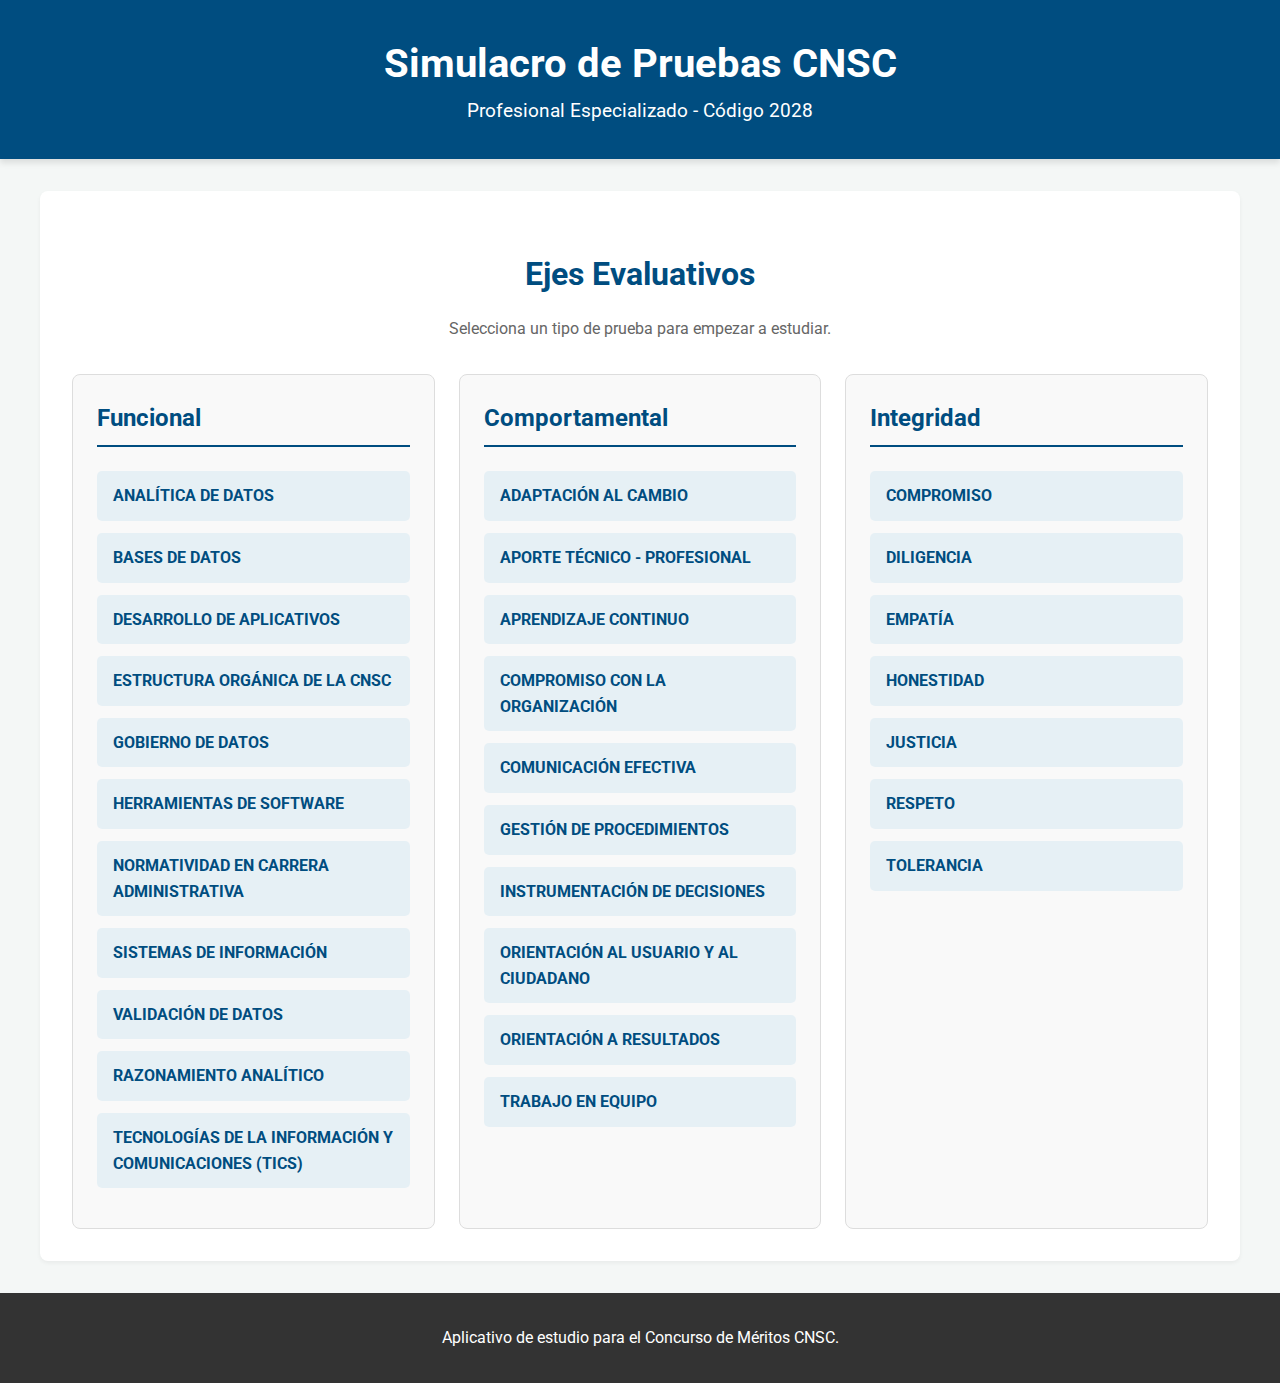
<file: index.html>
<!DOCTYPE html>
<html lang="es">
<head>
    <meta charset="UTF-8">
    <meta name="viewport" content="width=device-width, initial-scale=1.0">
    <title>CNSC | Simulacro de Pruebas</title>
    <link rel="preconnect" href="https://fonts.googleapis.com">
    <link rel="preconnect" href="https://fonts.gstatic.com" crossorigin>
    <link href="https://fonts.googleapis.com/css2?family=Roboto:wght@400;700&display=swap" rel="stylesheet">
    <link rel="stylesheet" href="css/style.css">
</head>
<body>

    <header class="header">
        <h1 class="header-title">Simulacro de Pruebas CNSC</h1>
        <p class="header-subtitle">Profesional Especializado - Código 2028</p>
    </header>

    <main class="main-content">
        <section class="section">
            <h2 class="section-title">Ejes Evaluativos</h2>
            <p class="section-description">Selecciona un tipo de prueba para empezar a estudiar.</p>
            
            <div class="card-container">
                <div class="card">
                    <h3 class="card-title">Funcional</h3>
                    <ul class="subtema-list" id="funcional-list">
                        <li><a href="html/analitica_de_datos.html">ANALÍTICA DE DATOS</a><span id="analitica-de-datos-resultado" class="resultado-simulacro"></span></li>
                        <li><a href="html/bases_de_datos.html">BASES DE DATOS</a><span id="bases-de-datos-resultado" class="resultado-simulacro"></span></li>
                        <li><a href="html/desarrollo_de_aplicativos.html">DESARROLLO DE APLICATIVOS</a><span id="desarrollo-de-aplicativos-resultado" class="resultado-simulacro"></span></li>
                        <li><a href="html/estructura_organica.html">ESTRUCTURA ORGÁNICA DE LA CNSC</a><span id="estructura-organica-resultado" class="resultado-simulacro"></span></li>
                        <li><a href="html/gobierno_de_datos.html">GOBIERNO DE DATOS</a><span id="gobierno-de-datos-resultado" class="resultado-simulacro"></span></li>
                        <li><a href="html/herramientas_de_software.html">HERRAMIENTAS DE SOFTWARE</a><span id="herramientas-de-software-resultado" class="resultado-simulacro"></span></li>
                        <li><a href="html/normatividad_carrera.html">NORMATIVIDAD EN CARRERA ADMINISTRATIVA</a><span id="normatividad-carrera-resultado" class="resultado-simulacro"></span></li>
                        <li><a href="html/sistemas_de_informacion.html">SISTEMAS DE INFORMACIÓN</a><span id="sistemas-de-informacion-resultado" class="resultado-simulacro"></span></li>
                        <li><a href="html/validacion_de_datos.html">VALIDACIÓN DE DATOS</a></li>
                        <li><a href="html/razonamiento_analitico.html">RAZONAMIENTO ANALÍTICO</a></li>
                        <li><a href="html/tics.html">TECNOLOGÍAS DE LA INFORMACIÓN Y COMUNICACIONES (TICS)</a></li>
                    </ul>
                </div>

                <div class="card">
                    <h3 class="card-title">Comportamental</h3>
                    <ul class="subtema-list" id="comportamental-list">
                        <li><a href="html/adaptacion_al_cambio.html">ADAPTACIÓN AL CAMBIO</a></li>
                        <li><a href="html/aporte_tecnico.html">APORTE TÉCNICO - PROFESIONAL</a></li>
                        <li><a href="html/aprendizaje_continuo.html">APRENDIZAJE CONTINUO</a></li>
                        <li><a href="html/compromiso_organizacion.html">COMPROMISO CON LA ORGANIZACIÓN</a></li>
                        <li><a href="html/comunicacion_efectiva.html">COMUNICACIÓN EFECTIVA</a></li>
                        <li><a href="html/gestion_de_procedimientos.html">GESTIÓN DE PROCEDIMIENTOS</a></li>
                        <li><a href="html/instrumentacion_decisiones.html">INSTRUMENTACIÓN DE DECISIONES</a></li>
                        <li><a href="html/orientacion_usuario.html">ORIENTACIÓN AL USUARIO Y AL CIUDADANO</a></li>
                        <li><a href="html/orientacion_resultados.html">ORIENTACIÓN A RESULTADOS</a></li>
                        <li><a href="html/trabajo_en_equipo.html">TRABAJO EN EQUIPO</a></li>
                    </ul>
                </div>

                <div class="card">
                    <h3 class="card-title">Integridad</h3>
                    <ul class="subtema-list" id="integridad-list">
                        <li><a href="html/compromiso.html">COMPROMISO</a></li>
                        <li><a href="html/diligencia.html">DILIGENCIA</a></li>
                        <li><a href="html/empatia.html">EMPATÍA</a></li>
                        <li><a href="html/honestidad.html">HONESTIDAD</a></li>
                        <li><a href="html/justicia.html">JUSTICIA</a></li>
                        <li><a href="html/respeto.html">RESPETO</a></li>
                        <li><a href="html/tolerancia.html">TOLERANCIA</a></li>
                    </ul>
                </div>
            </div>
        </section>
    </main>

    <footer class="footer">
        <p>Aplicativo de estudio para el Concurso de Méritos CNSC.</p>
    </footer>

    <script>
        document.addEventListener('DOMContentLoaded', () => {
            const ejes = [
                { id: 'analitica-de-datos', key: 'analitica_de_datos_resultados' },
                { id: 'bases-de-datos', key: 'bases_de_datos_resultados' },
                { id: 'desarrollo-de-aplicativos', key: 'desarrollo_de_aplicativos_resultados' },
                { id: 'estructura-organica', key: 'estructura_organica_resultados' },
                { id: 'gobierno-de-datos', key: 'gobierno_de_datos_resultados' },
                { id: 'herramientas-de-software', key: 'herramientas_de_software_resultados' },
                { id: 'normatividad-carrera', key: 'normatividad_carrera_resultados' },
                { id: 'sistemas-de-informacion', key: 'sistemas_de_informacion_resultados' }
            ];

            ejes.forEach(eje => {
                const resultadosRaw = localStorage.getItem(eje.key);
                const resultados = resultadosRaw ? JSON.parse(resultadosRaw) : [];

                if (resultados.length > 0) {
                    const ultimoResultado = resultados[resultados.length - 1];
                    const spanResultado = document.getElementById(eje.id + '-resultado');

                    if (spanResultado) {
                        spanResultado.innerHTML = `Intento ${resultados.length}: ${ultimoResultado.puntaje} de 100`;
                    }
                }
            });
        });
    </script>
</body>
</html>
</file>
<file: css/style.css>
/* ======================== */
/* Estilos Generales       */
/* ======================== */
body {
    font-family: 'Roboto', sans-serif;
    background-color: #f4f7f6;
    color: #333;
    line-height: 1.6;
    margin: 0;
    padding: 0;
}

.header {
    background-color: #004d80;
    color: #fff;
    text-align: center;
    padding: 2rem 1rem;
    box-shadow: 0 4px 6px rgba(0, 0, 0, 0.1);
}

.header-title {
    margin: 0;
    font-size: 2.5rem;
}

.header-subtitle {
    margin: 0;
    font-size: 1.2rem;
    font-weight: 400;
}

.main-content {
    max-width: 1200px;
    margin: 2rem auto;
    padding: 0 1rem;
}

.section {
    background-color: #fff;
    padding: 2rem;
    border-radius: 8px;
    box-shadow: 0 2px 4px rgba(0, 0, 0, 0.05);
}

.section-title {
    color: #004d80;
    text-align: center;
    font-size: 2rem;
    margin-bottom: 0.5rem;
}

.section-description {
    text-align: center;
    margin-bottom: 2rem;
    color: #666;
}

/* ======================== */
/* Estilos de Tarjetas     */
/* ======================== */
.card-container {
    display: flex;
    flex-wrap: wrap;
    gap: 1.5rem;
    justify-content: center;
}

.card {
    background-color: #f9f9f9;
    border: 1px solid #ddd;
    border-radius: 8px;
    padding: 1.5rem;
    flex: 1 1 300px;
    max-width: 350px;
    transition: transform 0.2s ease-in-out, box-shadow 0.2s ease-in-out;
}

.card:hover {
    transform: translateY(-5px);
    box-shadow: 0 6px 12px rgba(0, 0, 0, 0.1);
}

.card-title {
    color: #004d80;
    font-size: 1.5rem;
    border-bottom: 2px solid #004d80;
    padding-bottom: 0.5rem;
    margin-top: 0;
}

/* ======================== */
/* Estilos de Listas       */
/* ======================== */
.subtema-list {
    list-style: none;
    padding: 0;
    margin-top: 1rem;
}

.subtema-list li {
    margin-bottom: 0.75rem;
}

.subtema-list a {
    display: block;
    background-color: #e6f0f5;
    color: #004d80;
    text-decoration: none;
    padding: 0.75rem 1rem;
    border-radius: 5px;
    font-weight: bold;
    transition: background-color 0.2s ease-in-out;
}

.subtema-list a:hover {
    background-color: #d1e0e8;
}

/* ======================== */
/* Estilos del Simulacro   */
/* ======================== */
.simulacro-container {
    padding: 2rem;
}

#pregunta-box {
    margin-bottom: 2rem;
}

.pregunta-caso {
    background-color: #f0f8ff;
    border-left: 4px solid #004d80;
    padding: 1rem;
    margin-bottom: 1rem;
    font-style: italic;
    color: #444;
}

.pregunta-enunciado {
    font-size: 1.2rem;
    font-weight: bold;
    margin-bottom: 1.5rem;
}

.opciones-list {
    list-style: none;
    padding: 0;
}

.opciones-list li {
    background-color: #e6f0f5;
    border-radius: 5px;
    margin-bottom: 0.75rem;
    cursor: pointer;
    transition: background-color 0.2s ease;
}

.opciones-list li:hover {
    background-color: #d1e0e8;
}

.opciones-list li.selected {
    border: 2px solid #004d80;
}

.opciones-list li.correcta {
    background-color: #d4edda;
    border: 2px solid #28a745;
}

.opciones-list li.incorrecta {
    background-color: #f8d7da;
    border: 2px solid #dc3545;
}

.opcion-texto {
    display: block;
    padding: 1rem;
}

.retroalimentacion-box {
    padding: 1rem;
    border-radius: 5px;
    margin-top: 1.5rem;
}

.retroalimentacion-correcta {
    background-color: #d4edda;
    color: #155724;
    border: 1px solid #c3e6cb;
}

.retroalimentacion-incorrecta {
    background-color: #f8d7da;
    color: #721c24;
    border: 1px solid #f5c6cb;
}

.button-container {
    text-align: center;
    margin-top: 2rem;
}

.btn {
    padding: 0.75rem 1.5rem;
    font-size: 1rem;
    font-weight: bold;
    text-decoration: none;
    color: #fff;
    background-color: #004d80;
    border: none;
    border-radius: 5px;
    cursor: pointer;
    transition: background-color 0.2s ease;
}

.btn:hover {
    background-color: #003366;
}

#resultado-final {
    text-align: center;
    margin-top: 2rem;
    font-size: 1.5rem;
    font-weight: bold;
}

/* ======================== */
/* Estilos del Pie de Página */
/* ======================== */
.footer {
    text-align: center;
    padding: 1rem;
    background-color: #333;
    color: #fff;
    margin-top: 2rem;
}

/* ======================== */
/* Responsividad           */
/* ======================== */
@media (max-width: 768px) {
    .header-title {
        font-size: 2rem;
    }
    
    .section-title {
        font-size: 1.5rem;
    }

    .card {
        flex: 1 1 100%;
        max-width: 100%;
    }
}

/* ... (resto de los estilos) */

.resultado-simulacro {
    display: block;
    font-size: 0.9em;
    font-weight: normal;
    color: #666;
    margin-top: 5px;
}
</file>
